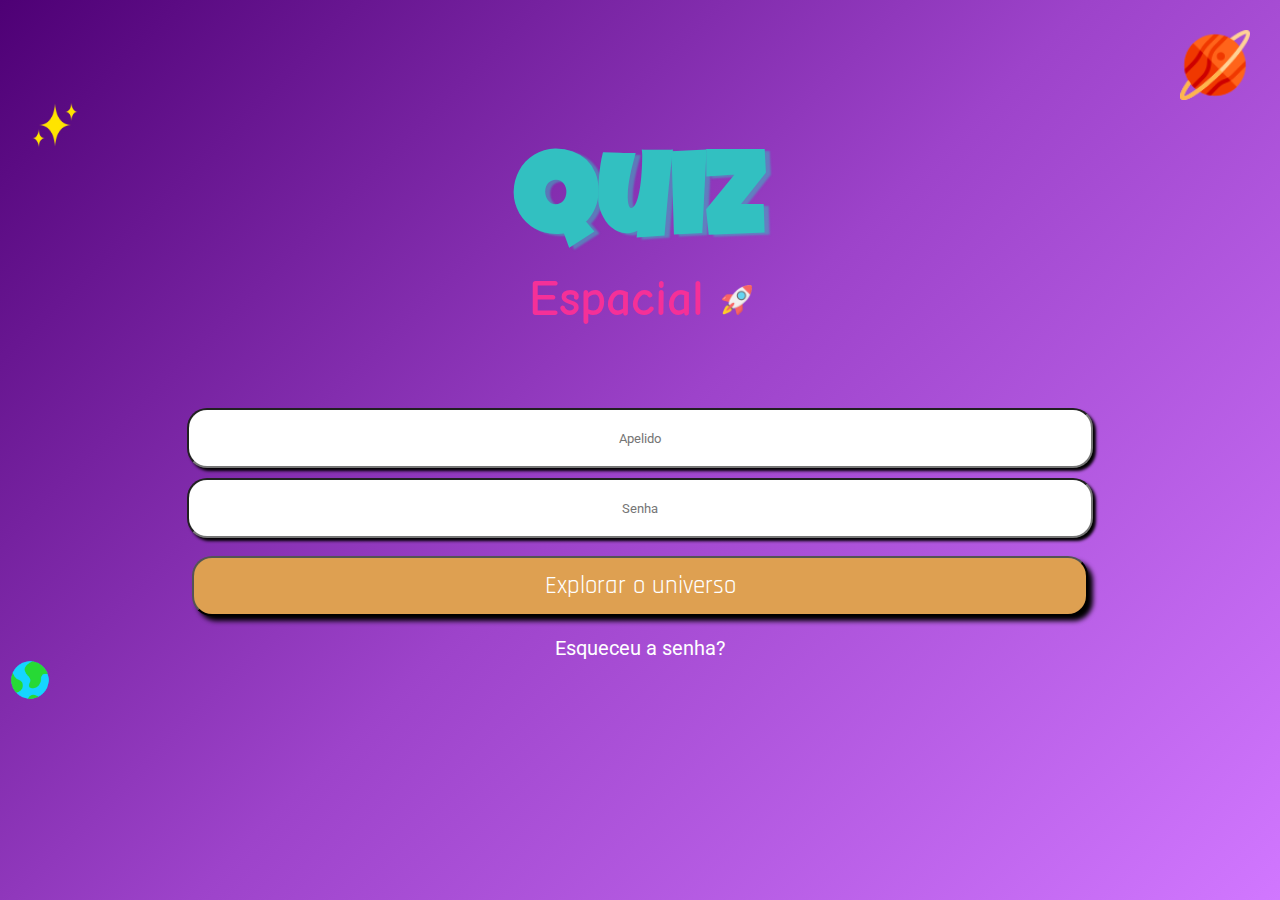
<file: index.html>
<!DOCTYPE html>
<html lang="en">
<head>
    <meta charset="UTF-8">
    <meta name="viewport" content="width=device-width, initial-scale=1.0">
    <title>Quiz Espacial</title>
<link rel="stylesheet" href="style.css">
<link rel="shortcut icon" href="imagens/favicon..png" type="image/x-icon">
</head>
<body>

<main>
    <section id="principal">

        <img src="imagens/saturno.png" alt="saturno" id="saturno">
        <img src="imagens/sparkler (3).png" alt="estrela" id="estrela">
    
        <h1>Quiz</h1>
        <h2>Espacial <img src="imagens/foguete.png" alt="foguete" id="foguete"></h2>

    </section>
    
    <section id="login">

    <form action="pag02.html">

    <input type="text" placeholder="Apelido" id="iapelido" required maxlength="10">

    <input type="password" placeholder="Senha" id="isenha" minlength="8" placeholder="Senha">
    
    <input type="submit" id="botao" value="Explorar o universo">
    </form>
    
    <a href="" id="esqueceu">Esqueceu a senha?</a>
    
    <img src="imagens/google-earth.png" alt="terra" id="terra">
    
    </section>
    
</main>
</body>
</html>
</file>
<file: style.css>
@charset "UTF-8";

@import url('https://fonts.googleapis.com/css2?family=Luckiest+Guy&display=swap');
@import url('https://fonts.googleapis.com/css2?family=Comic+Neue:ital,wght@0,300;0,400;0,700;1,300;1,400;1,700&family=Luckiest+Guy&display=swap');
@import url('https://fonts.googleapis.com/css2?family=Roboto:ital,wght@0,100..900;1,100..900&display=swap');
@import url('https://fonts.googleapis.com/css2?family=Rajdhani:wght@300;400;500;600;700&display=swap');



*{
    padding: 0px;
    margin: 0px;
}


main {

    height: 100vh;
    overflow-y: hidden;
    width: 100vw;
    background-image: linear-gradient( 135deg, #4e0075, #9d43ca, #d177ff );
   
}

section#principal {
    padding: 30px;
    display: flex;
    flex-flow: column wrap;
    align-items: center;
    
    }

h1 {

    text-align: center;
    font-size: 120px;
    font-family: Luckiest Guy;
    color: #32c0c1;
    text-shadow: #32c1c183 5px 2px 2px;
    flex: auto;
    align-self: center;

}

h2 {

    text-align: justify;
    font-size: 50px;
    font-family: Comic Neue ;
    color: #f53098;
    flex: auto;
    align-self: center;

}

img#estrela{
height: 50px;
width: 50px;
flex: auto;
align-self: self-start; 

}

img#saturno {
flex: auto;
width: 70px;
align-self: self-end;
margin: 0px;


}

img#foguete {
width: 30px;
flex: auto;
align-self: self-end;
margin: 0px;
}

section#login{
    text-align: center;
    margin-top: 50px;
    display: flex;
    flex-flow: column nowrap;
    }

form > input#iapelido{

    color: black;
    text-align: center;
    font-family: Roboto;

    height: 50px;
    border-radius: 20px;

    width: 70vw;
    padding: 3px;

}

form > input#iapelido:hover {
    background-color: #32c0c1;
}

form > input#iapelido:active {
    background-color: #32c0c1;
}

form > input#isenha{

    border-radius: 20px;

    text-align: center;
    font-family: Roboto;
   
    height: 50px;
    margin: 10px;
    width: 70vw;
    padding: 3px;

}

form > input#isenha:hover {
    background-color: #32c0c1;
}
form > input#isenha:active {
    background-color: #32c0c1;
}

form > input#iapelido {
    box-shadow: black 3px 3px 3px;
}

form > input#isenha {
    box-shadow: black 3px 3px 3px;
    margin-bottom: 18px;
}

input#botao {

    text-align: center;
    padding: 10px;
    width: 70vw;
    height: 60px;
    font-family: 'Rajdhani';
    font-size: 25px;
    background-color: #dea051;
    text-decoration: none;
    color: rgb(255, 255, 255);
    border-radius: 20px;
    margin-bottom: 10px;
    box-shadow: black 5px 5px 5px;

}

input#botao:hover{
    background-color: #ffd399;
    color: black;
}

#esqueceu {
    text-decoration: none;
    color: white;
    font-family: Roboto;
    font-size: 20px;
    margin-top: 10px;
}

img#terra {
    padding-left: 10px;
    width: 40px;
    flex: auto;
    align-self: self-start;
}
</file>
